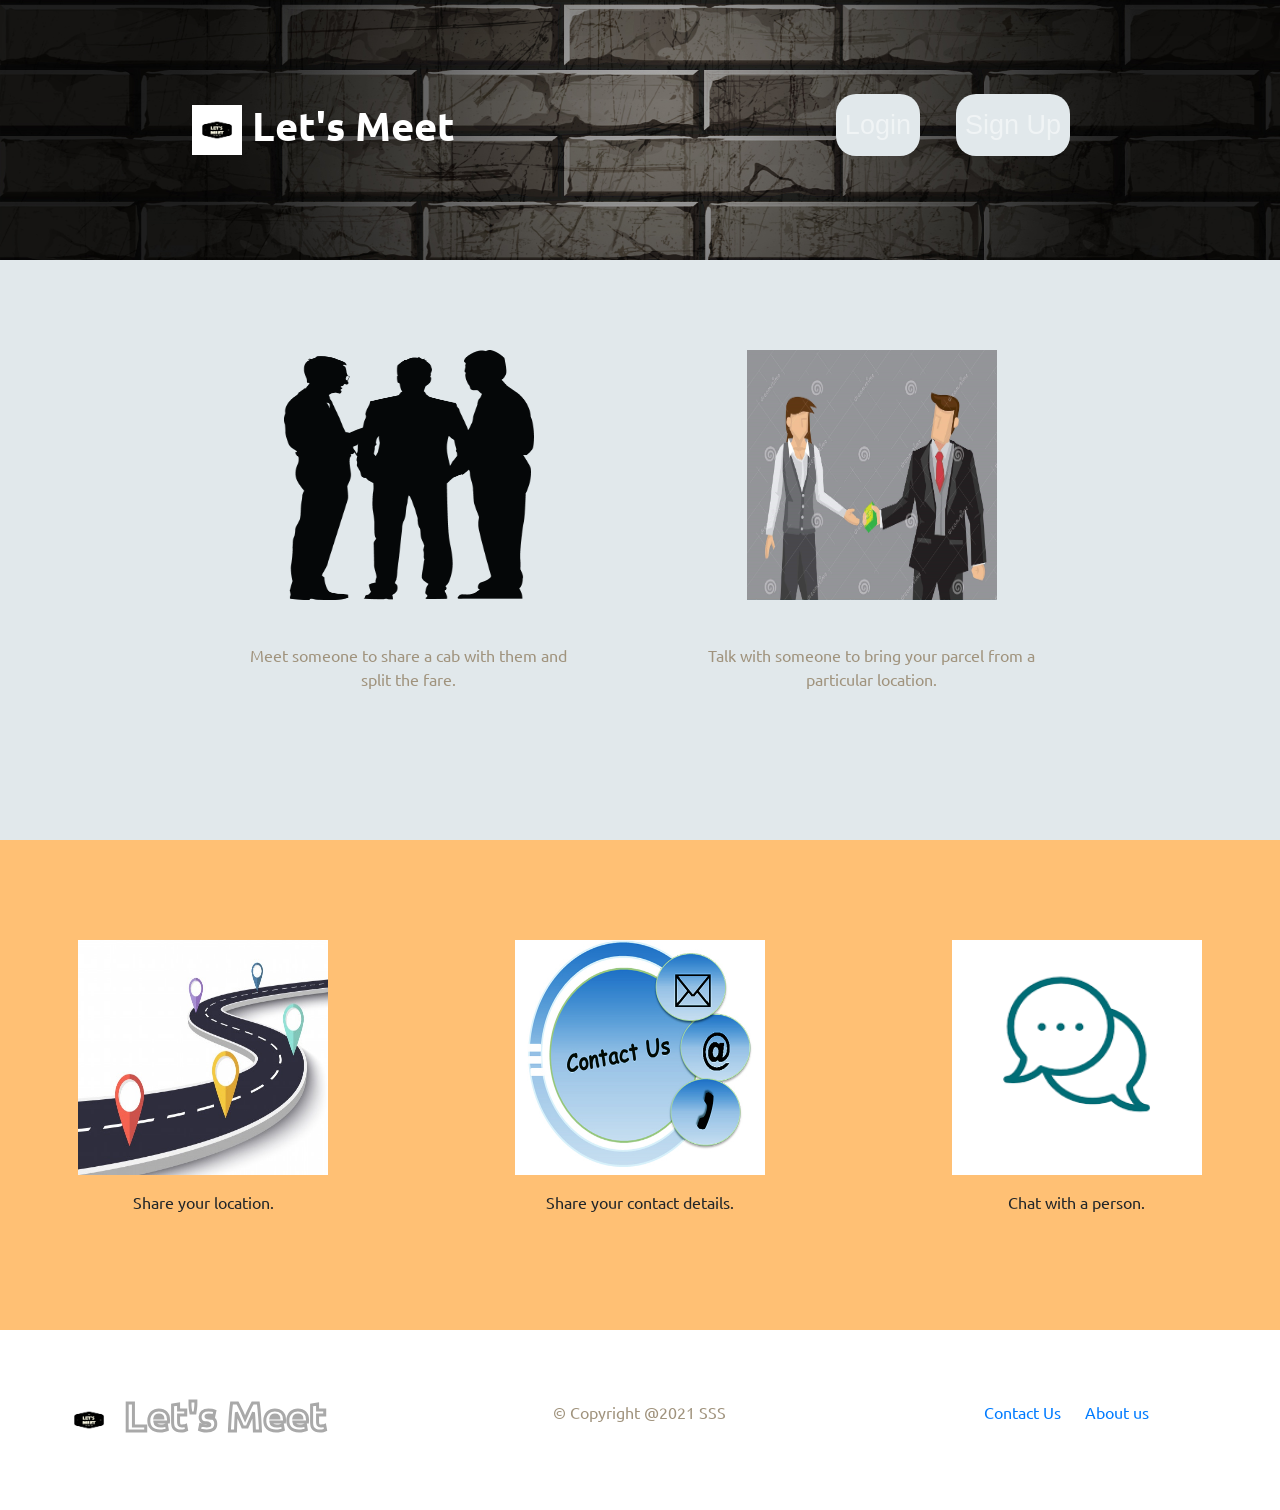
<file: index.html>
<!DOCTYPE html>
<html lang="en" dir="ltr">
  <head>
    <meta charset="utf-8">
    <title>Let's Meet</title>
    <!--Google fonts-->
  <link rel="preconnect" href="https://fonts.gstatic.com">
<link href="https://fonts.googleapis.com/css2?family=Montserrat&family=Ubuntu&display=swap" rel="stylesheet">
    <!--Css stylesheet-->
  <link rel="stylesheet" href="https://maxcdn.bootstrapcdn.com/bootstrap/4.0.0/css/bootstrap.min.css" integrity="sha384-Gn5384xqQ1aoWXA+058RXPxPg6fy4IWvTNh0E263XmFcJlSAwiGgFAW/dAiS6JXm" crossorigin="anonymous">
  <link rel="stylesheet" href="css/styles.css">
    <!--Bootstrap scripts-->
  <script src="https://code.jquery.com/jquery-3.2.1.slim.min.js" integrity="sha384-KJ3o2DKtIkvYIK3UENzmM7KCkRr/rE9/Qpg6aAZGJwFDMVNA/GpGFF93hXpG5KkN" crossorigin="anonymous"></script>
  <script src="https://cdnjs.cloudflare.com/ajax/libs/popper.js/1.12.9/umd/popper.min.js" integrity="sha384-ApNbgh9B+Y1QKtv3Rn7W3mgPxhU9K/ScQsAP7hUibX39j7fakFPskvXusvfa0b4Q" crossorigin="anonymous"></script>
  <script src="https://maxcdn.bootstrapcdn.com/bootstrap/4.0.0/js/bootstrap.min.js" integrity="sha384-JZR6Spejh4U02d8jOt6vLEHfe/JQGiRRSQQxSfFWpi1MquVdAyjUar5+76PVCmYl" crossorigin="anonymous"></script>
  </head>

  <body>

 <section class="colored-section" id="title"style="size:1040px;height:260px;background:url('images/bricks.jpg') no-repeat; background-size: cover">
  <div class="container-fluid">
    <!-- Nav Bar -->
	<nav class="navbar navbar-expand-lg navbar-dark">
    <a class="navbar-brand" href=""><img class="logo" src="images/LET'S meet.png" alt=""> Let's Meet</a>
     <button class="navbar-toggler" type="button" data-toggle="collapse" data-target="#navbarSupportedContent" aria-controls="navbarSupportedContent" aria-expanded="false" aria-label="Toggle navigation">
    <span class="navbar-toggler-icon"></span>
  </button>
  <div class="collapse navbar-collapse" id="navbarSupportedContent">
    <ul class="navbar-nav ml-auto">
        <li class="nav-item">
            <a class="nav-link btn" href="login.html">Login</a>
        </li>
        <li class="nav-item">
            <a class="nav-link btn" href="signup.html">Sign Up</a>
        </li>
    </ul>
 </div>
</nav>
</div>
</section>


<!-- About -->
<section id="about">
  <div class="row">
    <div class="col-lg-6">
      <img class="taxi" src="images/meet1.png" alt="">
      <p class="abt-text">Meet someone to share a cab with them and split the fare.</p>
    </div>
    <div class="col-lg-6">
      <img  class="taxi" src="images/give.jpg" alt="">
      <p class="abt-text">Talk with someone to bring your parcel from a particular location.</p>
    </div>
  </div>
</section>

<!-- functionality -->
<section id="functionality">
  <div class="row">
    <div class="col-lg-4 col-md-6">
      <img class="taxi func" src="images/location.jpg" alt="">
      <p>Share your location.</p>
    </div>
    <div class="col-lg-4 col-md-6">
      <img class="taxi func" src="images/contact.jpg" alt="">
      <p>Share your contact details.</p>
    </div>
    <div class="col-lg-4 col-md-6">
      <img class="taxi func" src="images/chatting.png" alt="">
      <p>Chat with a person.</p>
    </div>
  </div>
</section>
 <!-- footer -->
  <footer>
   <div class="row">
     <div class="col-lg-4 footer-image">
       <a class="navbar-brand text-stroke" href=""><img class="logo" src="images/LET'S meet.png" alt=""> Let's Meet</a>
     </div>
     <div class="col-lg-4 footer-text">
       <p>© Copyright @2021 SSS</p>
     </div>
     <div class="col-lg-4 footer-text">

         <a class="testbutton" href="mailto:souravshandilya1507@gmail.com">Contact Us</a>

      <a class="footer-link"  href="about.html"> About us</a>

     </div>
   </div>

 </footer>
  </body>
</html>
</file>
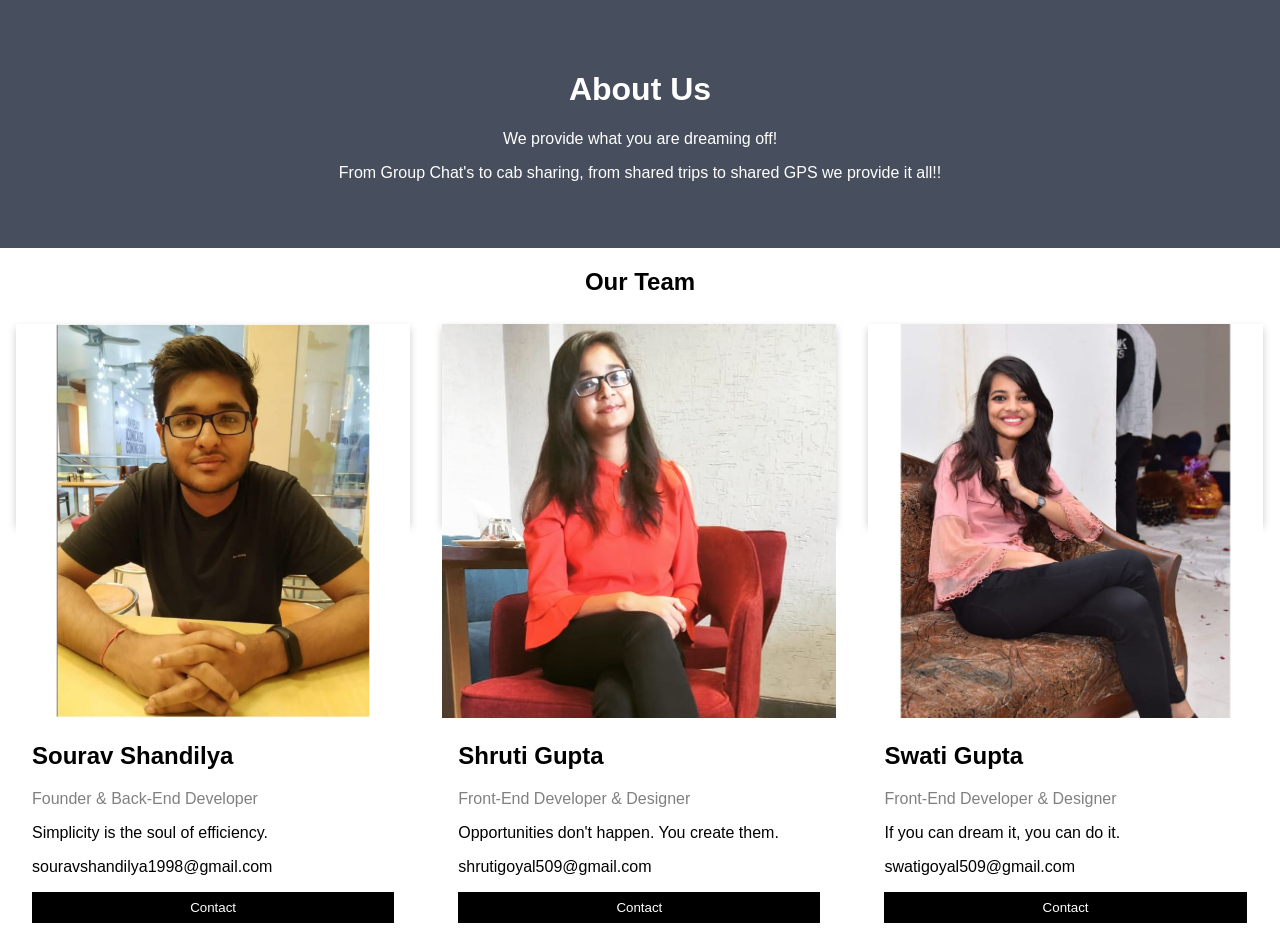
<file: about.html>
<!DOCTYPE html>
<html>
<head>
<meta name="viewport" content="width=device-width, initial-scale=1">
<style>
body {
  font-family: Arial, Helvetica, sans-serif;
  margin: 0;
}

html {
  box-sizing: border-box;
}

*, *:before, *:after {
  box-sizing: inherit;
}

.column {
  float: left;
  width: 33.3%;
  margin-bottom: 16px;
  padding: 0 8px;
}

.card {
  box-shadow: 0 4px 8px 0 rgba(0, 0, 0, 0.2);
  margin: 8px;
  height: 200px;
}

.about-section {
  padding: 50px;
  text-align: center;
  background-color: #474e5d;
  color: white;
}

.container {
  padding: 0 16px;
}

.container::after, .row::after {
  content: "";
  clear: both;
  display: table;
}

.title {
  color: grey;
}

.button {
  border: none;
  outline: 0;
  display: inline-block;
  padding: 8px;
  color: white;
  background-color: #000;
  text-align: center;
  cursor: pointer;
  width: 100%;
}

.button:hover {
  background-color: #555;
}


@media screen and (max-width: 650px) {
  .column {
    width: 100%;
    display: block;
  }
}
</style>
</head>
<body>

  <div class="about-section">
    <h1>About Us</h1>
    <p>We provide what you are dreaming off!</p>
    <p>From Group Chat's to cab sharing, from shared trips to shared GPS we provide it all!!</p>
  </div>

<h2 style="text-align:center">Our Team</h2>
<div class="row">
  <div class="column">
    <div class="card">
      <img src="images/sourav1.jpg" alt="Sourav" style="width:100%">
      <div class="container">
        <h2>Sourav Shandilya</h2>
        <p class="title">Founder & Back-End Developer</p>
        <p>Simplicity is the soul of efficiency.</p>
        <p>souravshandilya1998@gmail.com</p>
        <p><button class="button">Contact</button></p>
      </div>
    </div>
  </div>


    <div class="row">
      <div class="column">
        <div class="card">
          <img src="images/shruti.jpg" alt="Shruti" style="width:100%">
          <div class="container">
            <h2>Shruti Gupta</h2>
            <p class="title">Front-End Developer & Designer</p>
            <p>Opportunities don't happen. You create them.</p>
            <p>shrutigoyal509@gmail.com</p>
            <p><button class="button">Contact</button></p>
          </div>
        </div>
      </div>

      <div class="row">
        <div class="column">
          <div class="card">
            <img src="images/swati2.jpg" alt="Swati" style="width:100%">
            <div class="container">
              <h2>Swati Gupta</h2>
              <p class="title">Front-End Developer & Designer</p>
              <p>If you can dream it, you can do it.</p>
              <p>swatigoyal509@gmail.com</p>
              <p><button class="button">Contact</button></p>
            </div>
          </div>
        </div>


</body>
</html>
</file>
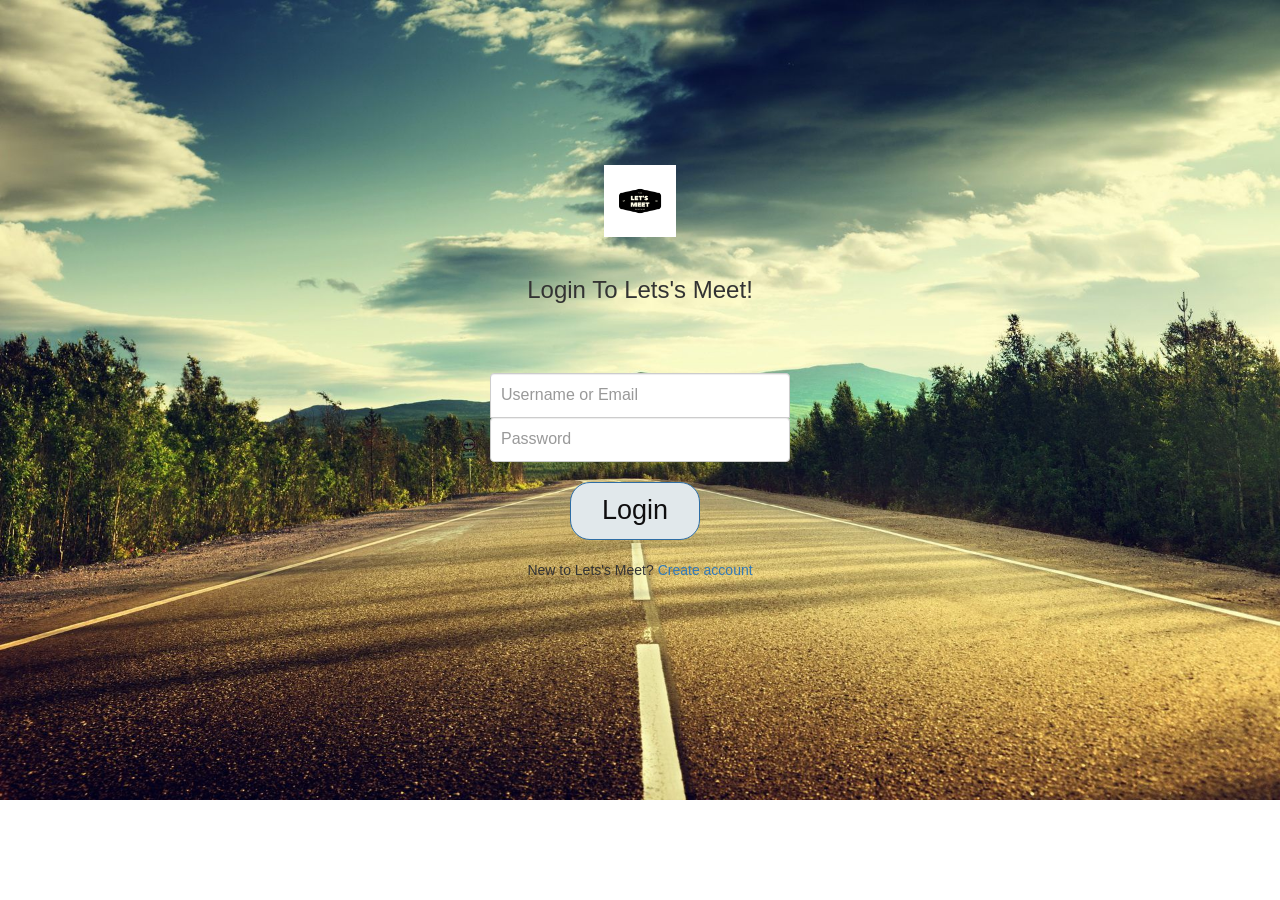
<file: login.html>
<!DOCTYPE html>
<html lang="en" dir="ltr">
  <head>
    <meta charset="utf-8">
    <title>Login</title>

   <link rel="canonical" href="https://getbootstrap.com/docs/4.0/examples/sign-in/">

   <!-- Bootstrap core CSS -->
   <link rel="stylesheet" href="https://maxcdn.bootstrapcdn.com/bootstrap/3.3.7/css/bootstrap.min.css" integrity="sha384-BVYiiSIFeK1dGmJRAkycuHAHRg32OmUcww7on3RYdg4Va+PmSTsz/K68vbdEjh4u" crossorigin="anonymous">

   <!-- Custom styles for this template -->
   <link href="css/styles.css" rel="stylesheet">
  </head>
  <body style="size:1040px;height:800px;background:url('images/1079100.jpg') no-repeat; background-size: cover">
    <section id="form">


    <form name="form1" class="form-signin"   method="POST"  onclick="required()" action="welcome.html" >

      <img class="mb-4" src="images/LET'S meet.png" alt="" width="72" height="72">
      <h1 class="h3 mb-3 font-weight-normal">Login To Lets's Meet!</h1>

      <!-- <input type="text"  name="text1" class="form-control top" placeholder="Username or Email"  autofocus required/>
      <input type="password" name="text2" id="inputPassword bottom" class="form-control" placeholder="Password" required/> -->

      <input type="text"  name="text1" class="form-control top" placeholder="Username or Email" required/>
      <input type="password" name="text2"  class="form-control" placeholder="Password" required/>

      <button class="btn btn-lg btn-primary btn-block" type="submit">
        <!-- <a href="welcome.html" style="color: white;
       text-align: center;
       text-decoration: none;
       display: inline-block;"> -->

       Login</button>

<p class="account">New to Lets's Meet?<a href="signup.html">  Create account</a></p>
    </form>
    </section>
    <script src="login.js" ></script>
  </body>
</html>
</file>
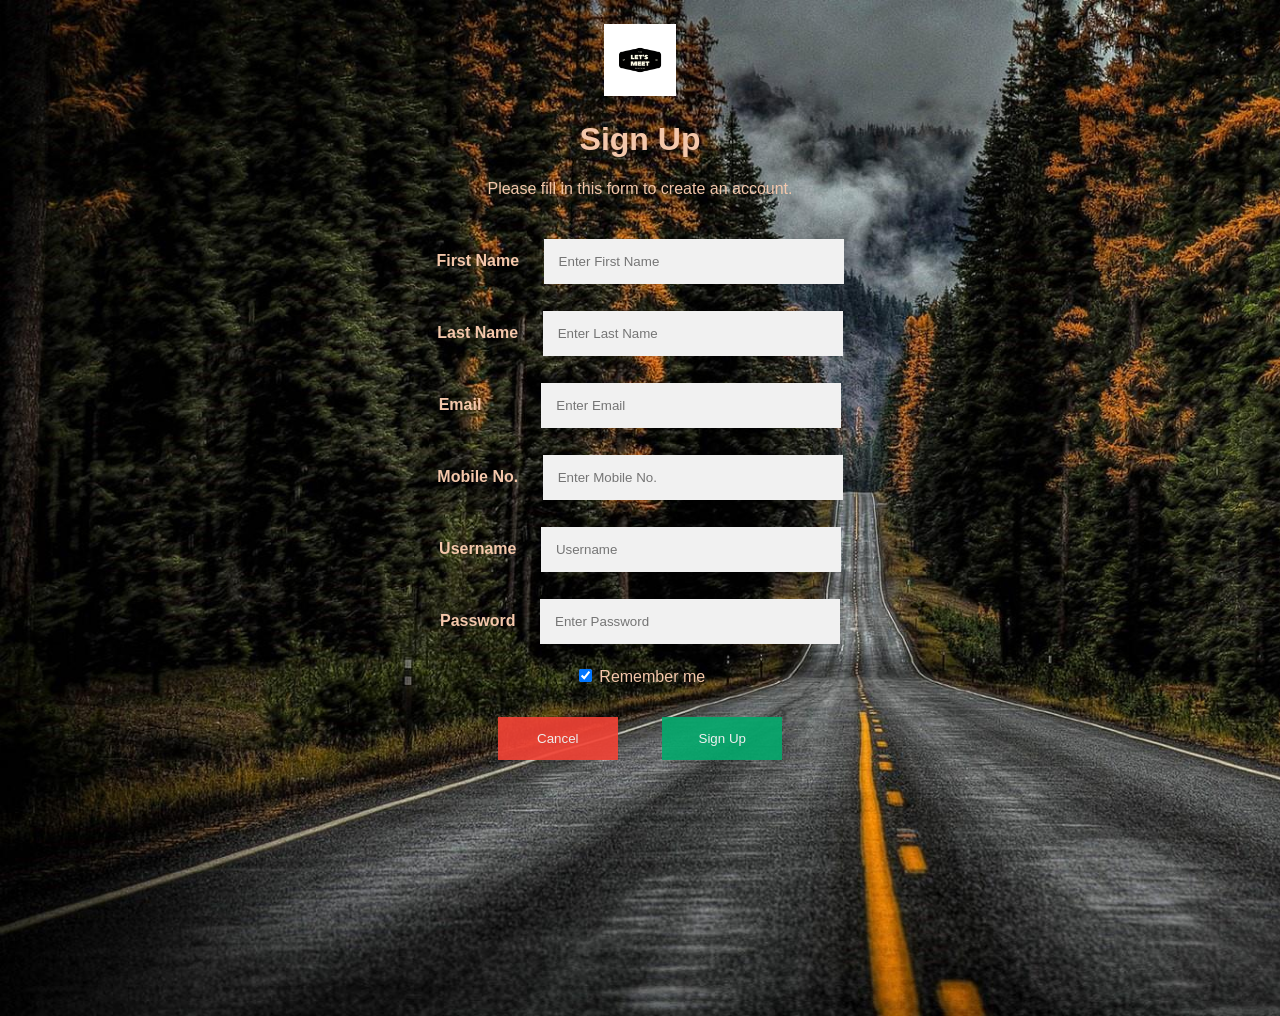
<file: signup.html>
<!DOCTYPE html>
<html lang="en" dir="ltr">
  <head>
    <meta charset="utf-8">
    <title>Sign Up</title>
    <!-- <link rel="canonical" href="https://getbootstrap.com/docs/4.0/examples/sign-in/"> -->
    <!-- Bootstrap core CSS -->
    <!-- <link rel="stylesheet" href="https://maxcdn.bootstrapcdn.com/bootstrap/3.3.7/css/bootstrap.min.css" integrity="sha384-BVYiiSIFeK1dGmJRAkycuHAHRg32OmUcww7on3RYdg4Va+PmSTsz/K68vbdEjh4u" crossorigin="anonymous"> -->

    <!-- Custom styles for this template -->
    <link href="css/signupstyle.css" rel="stylesheet">
  </head>

  <body style="size:1040px;height:1000px;background:url('images/1079101.jpg') no-repeat; background-size: cover">

    <div class="container">
        <img class="mb-4" src="images/LET'S meet.png" alt="" width="72" height="72">
    <h1>Sign Up</h1>
    <p class="text">Please fill in this form to create an account.</p>

<form>
    

    <label class="labels" for="first name"><b>First Name</b></label>
    <input type="text" placeholder="Enter First Name" name="first name" required><br>

    <label class="labels" for="last name"><b>Last Name</b></label>
    <input type="text" placeholder="Enter Last Name" name="last name" required><br>

    <label class="labels" for="email"><b>Email &nbsp;&nbsp;&nbsp;&nbsp;&nbsp;&nbsp;&nbsp;</b></label>
    <input type="text" placeholder="Enter Email" name="email" required><br>

    <label class="labels" for="mobile no."><b>Mobile No.</b></label>
    <input type="text" placeholder="Enter Mobile No." name="mobile no." required><br>

    <label class="labels" for="username"><b>Username</b></label>
    <input type="text" placeholder="Username" name="username" required><br>

    <label class="labels" for="psw"><b>Password</b></label>
    <input type="password" placeholder="Enter Password" id="psw" name="psw" pattern="(?=.*\d)(?=.*[a-z])(?=.*[A-Z]).{8,}" title="Must contain at least one number and one uppercase and lowercase letter, and at least 8 or more characters" required><br>

    <label>
        <input type="checkbox" checked="checked" name="remember" style="margin-bottom:15px"> Remember me
    </label>

    <div class="clearfix">
      <button type="button" class="cancelbtn"><a href="index.html">Cancel</a></button>
      <button type="submit" class="signupbtn">
        <a href="welcome.html">
        Sign Up</a></button>
    </div>

    </form>
  </div>


  <div id="message">
  <h3>Password must contain the following:</h3>
  <p id="letter" class="invalid">A <b>lowercase</b> letter</p>
  <p id="capital" class="invalid">A <b>capital (uppercase)</b> letter</p>
  <p id="number" class="invalid">A <b>number</b></p>
  <p id="length" class="invalid">Minimum <b>8 characters</b></p>
</div>
<script src="index.js" charset="utf-8"></script>
  </body>
</html>
</file>
<file: css/styles.css>
body{
	font-family: 'Montserrat', sans-serif;
font-family: 'Ubuntu', sans-serif;
text-align:center;
}

/*container*/

.container-fluid{
	padding:7% 15%;
}

/*Navigation Bar*/

.navbar{
	padding:0 0 4.5rem;
}
.navbar-brand{
	font-family:"Ubuntu";
	font-size:2.5rem;
	font-weight:bold;
}
.nav-item{
	padding:0 18px;
}
.nav-link{
	font-size:1.2rem;
	font-family:"Montserrat-Light";
}
.logo{
  height:50px;
  width:50px;
}


/*About*/

.taxi{
  height:250px;
  width:250px;
}

#about{
  position: relative;
  padding: 7% 15%;
  background-color: #E1E8EB;

}


.abt-text{
  text-align: center;
  padding:10%;
  color:#A0937D;
}
/*Button*/
.btn {
  background: #E1E8EB;
  background-image: -webkit-linear-gradient(top, #E1E8EB, #E1E8EB);
  background-image: -moz-linear-gradient(top, #E1E8EB, #E1E8EB);
  background-image: -ms-linear-gradient(top, #E1E8EB, #E1E8EB);
  background-image: -o-linear-gradient(top, #E1E8EB, #E1E8EB);
  background-image: linear-gradient(to bottom, #E1E8EB, #E1E8EB);
  -webkit-border-radius: 20;
  -moz-border-radius: 20;
  border-radius: 20px;
  font-family: Arial;
  color: #0F0E0F;
  font-size: 27px;
  padding: 10px 20px 10px 20px;
  text-decoration: none;
}

.btn:hover {
  background: #77ACF1;
  background-image: -webkit-linear-gradient(top, #77ACF1, #77ACF1);
  background-image: -moz-linear-gradient(top, #77ACF1, #77ACF1);
  background-image: -ms-linear-gradient(top, #77ACF1, #77ACF1);
  background-image: -o-linear-gradient(top, #77ACF1, #77ACF1);
  background-image: linear-gradient(to bottom, #77ACF1, #77ACF1);
  text-decoration: none;
}
/* functionality */

#functionality{
  padding-bottom: 100px;
  padding-top: 100px;
   background-color: #FFC074;
}

.func{
  padding-bottom: 15px;
}

/* footer */

.footer-image{
  padding-top: 50px;
  padding-bottom:50px;

}
.footer-text{
  padding-top: 70px;
  padding-bottom:70px;
  color:#A0937D;
}
 .footer-link{
   margin:10px 20px;
 }
.text-stroke{
  -webkit-text-stroke: 3px darkgrey;
  -webkit-text-fill-color: white;
}

/* login.html */
.form-signin {
  width: 100%;
  max-width: 330px;
  padding: 15px;
  margin: 0 auto;
}
.form-signin .checkbox {
  font-weight: 400;
}
.form-signin .form-control {
  position: relative;
  box-sizing: border-box;
  height: auto;
  padding: 10px;
  font-size: 16px;

}
.form-signin .form-control:focus {
  z-index: 2;
}
.top {
  margin-bottom: -1px;
  border-bottom-right-radius: 0;
  border-bottom-left-radius: 0;
  margin-top: 70px;
}
.bottom {
  margin-bottom: 10px;
  border-top-left-radius: 0;
  border-top-right-radius: 0;
}
#form{
  text-align: center;
  padding: 150px;
}
.btn-block{
  margin-top: 20px;
  width: 130px;
  margin-left: 80px;
}
/* a:link, a:visited {
  /* background-color: #f44336; */
  /* color: white;
  text-align: center;
  text-decoration: none;
  display: inline-block;
} */ 
.account{
  margin-top: 20px;
}
.h3{
  padding-top: 20px;
}
</file>
<file: css/signupstyle.css>
body {font-family: Arial, Helvetica, sans-serif;color:#F4C7AB;text-align: center;}
* {box-sizing: border-box}

/* Full-width input fields */
input[type=text], input[type=password] {
  width: 300px;
  padding: 15px;
  margin: 5px 0 22px 0;
  display: inline-block;
  border: none;
  background: #f1f1f1;
  text-align: left;
}

input[type=text]:focus, input[type=password]:focus {
  background-color: #ddd;
  outline: none;
}

hr {
  border: 1px solid #f1f1f1;
  margin-bottom: 25px;
}

/* Set a style for all buttons */
button {
  background-color: #04AA6D;
  color: white;
  padding: 20px 20px;
  margin: 8px 0;
  border: none;
  cursor: pointer;
  width: 100%;
  opacity: 0.9;
}

button:hover {
  opacity:1;
}

/* Extra styles for the cancel button */
.cancelbtn {
  background-color: #f44336;
}

a:link, a:visited {
  /* background-color: #f44336; */
  color: white;
  text-align: center;
  text-decoration: none;
  display: inline-block;
}

/* Float cancel and signup buttons and add an equal width */
.cancelbtn, .signupbtn {
  padding: 14px 20px;
  width: 120px;
  margin:20px;
}


/* Add padding to container elements */
.container {
  padding: 16px;
}

/* Clear floats */
.clearfix::after {
  content: "";
  clear: both;
  display: table;
}
.clearfix{
  text-align: center;
}
.labels{
margin-right: 20px;

/* align-items: left; */
}

/* Change styles for cancel button and signup button on extra small screens */
@media screen and (max-width: 300px) {
  .cancelbtn, .signupbtn {
     width: 100%;
  }
}
.text{
  padding-bottom: 20px;
}

/* The message box is shown when the user clicks on the password field */
#message {
  display:none;
  /* background: #f1f1f1; */
  color: #000;
  position: relative;
  /* padding: 20px; */
  /* margin-top: 10px; */
}

#message p {
  /* padding: 10px 35px; */
  font-size: 15px;
}


/* Add a green text color and a checkmark when the requirements are right */
.valid {
  color: green;
}

.valid:before {
  position: relative;
  left: -35px;
  content: "✔";
}


/* Add a red text color and an "x" when the requirements are wrong */
.invalid {
  color: red;
}

.invalid:before {
  position: relative;
  left: -35px;
  content: "✖";
}
</file>
